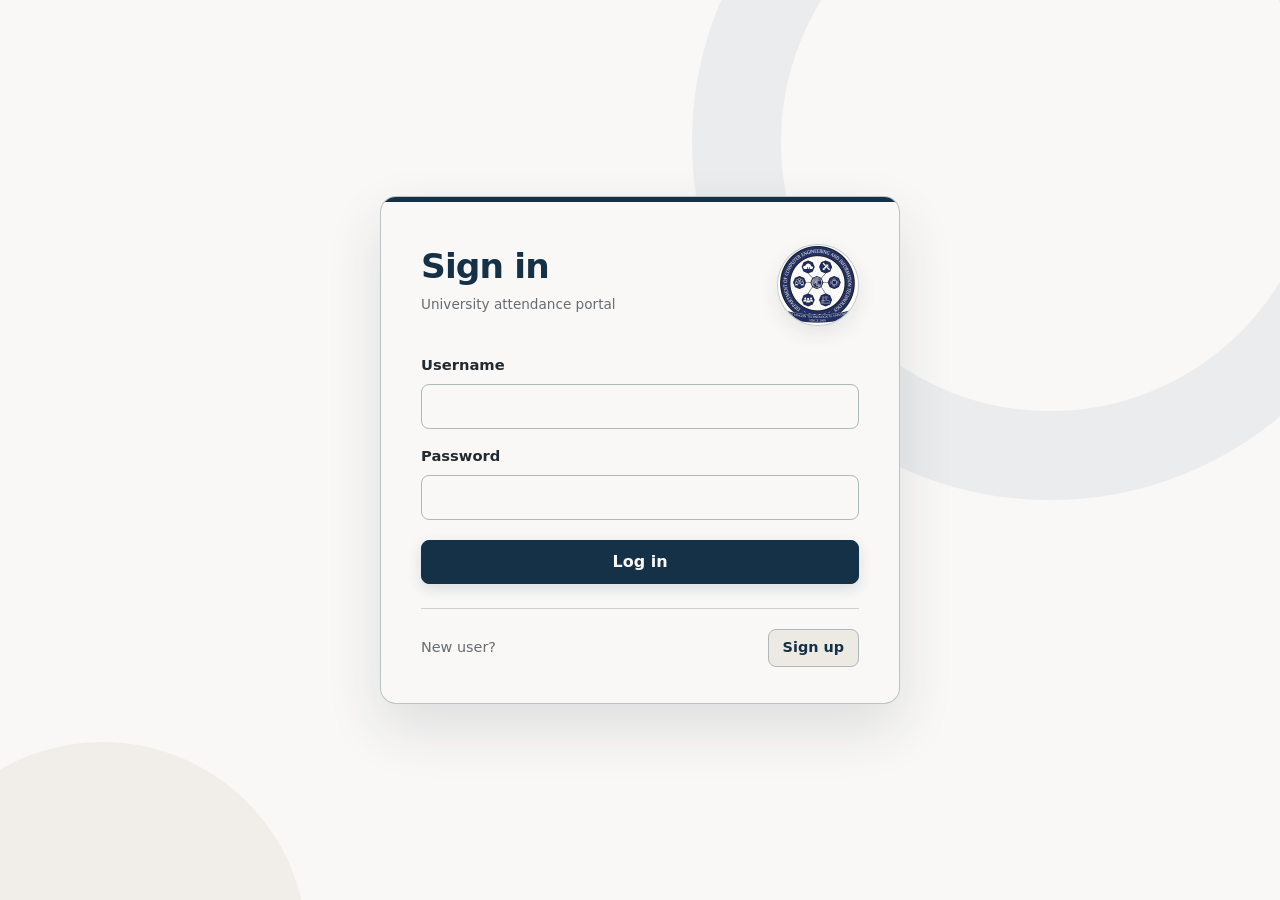
<file: index.html>
<!doctype html>
<html lang="en">
<head>
  <meta charset="utf-8"><meta name="viewport" content="width=device-width,initial-scale=1">
  <title>EasyAttend</title><link rel="stylesheet" href="assets/css/base.css?v=17">
</head>
<body>
  <main id="app" class="shell"></main>
<script src="assets/js/device-uuid.js?v=2"></script>

<script src="assets/js/config.js?v=5"></script>

<script src="assets/js/api-client.js?v=3"></script>

<script src="assets/js/geolocation.js?v=20261005-wytu"></script>

<script src="assets/js/vendor-jsqr.js?v=1"></script>

<script src="assets/js/app.js?v=20261005-wytu"></script>
</body>
</html>
</file>
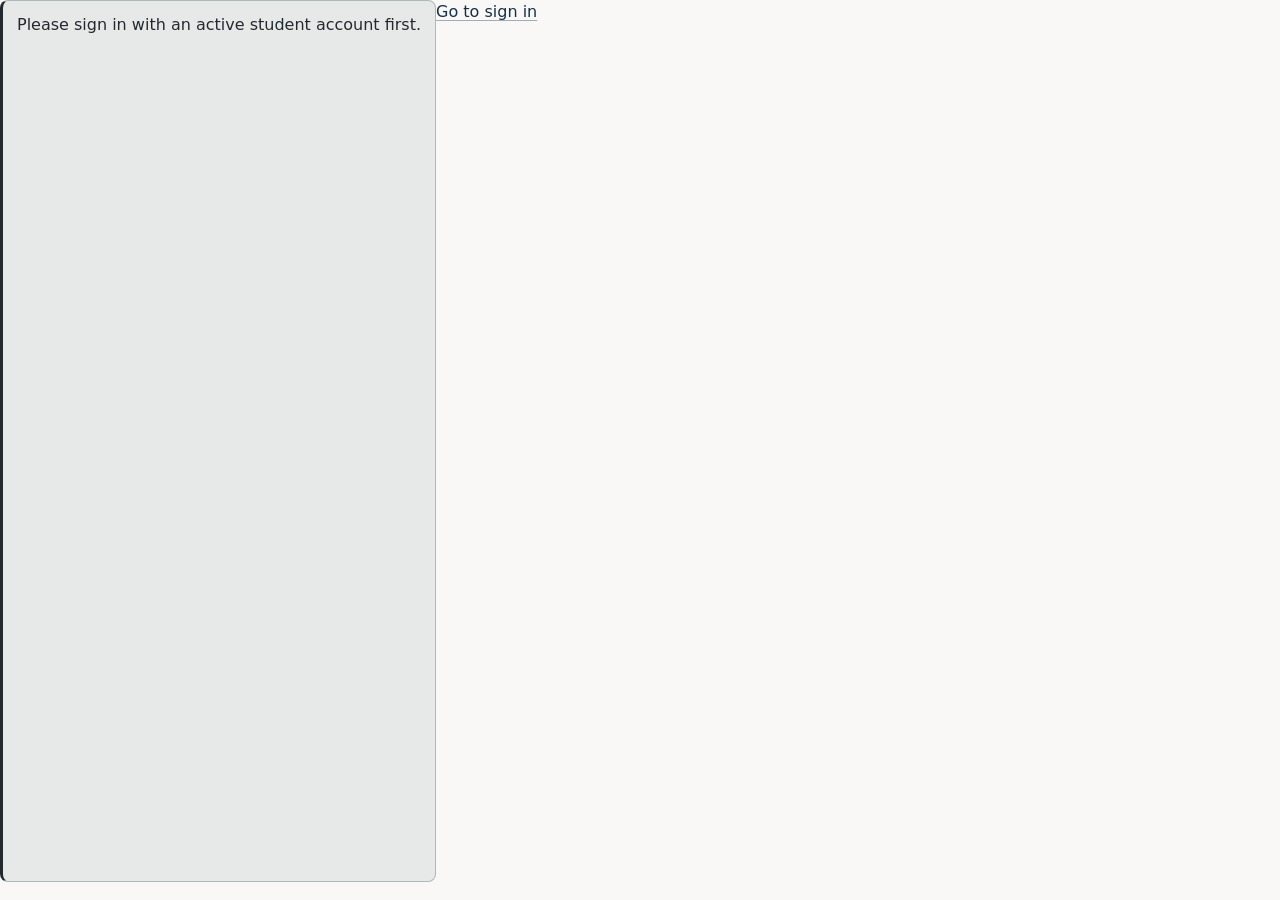
<file: pages/student/scan-qr.html>
<!doctype html>
<html lang="en">
<head>
  <meta charset="utf-8">
  <meta name="viewport" content="width=device-width,initial-scale=1">
  <title>Scan attendance QR</title>
  <link rel="stylesheet" href="../../assets/css/base.css?v=15">
</head>
<body>
  <main id="student-scan-app" class="shell"></main>
  <script src="../../assets/js/config.js?v=20261004-api-folder"></script>
  <script src="../../assets/js/api-client.js?v=20261004-production"></script>
  <script src="../../assets/js/geolocation.js?v=20261005-wytu"></script>
  <script src="../../assets/js/vendor-jsqr.js?v=1"></script>
  <script src="../../assets/js/student-scanner.js?v=20261005-wytu"></script>
</body>
</html>
</file>
<file: assets/css/base.css>
@import url("components.css");
@import url("layout.css");
@import url("auth.css");
@import url("admin.css");
@import url("student.css");
@import url("teacher.css?v=2");
@import url("dashboard.css");

:root {
  --ivory: #f9f8f7;
  --almond: #edeae4;
  --mist: #adb8bb;
  --navy: #153147;
  --noir: #232a2f;
  --brand-accent: #e8b51c;

  /* Existing aliases are retained so every current view keeps working. */
  --bg: var(--ivory);
  --surface: var(--ivory);
  --surface-soft: var(--almond);
  --surface-strong: var(--almond);
  --border: var(--mist);
  --border-strong: rgba(173, 184, 187, .62);
  --text: var(--noir);
  --muted: rgba(35, 42, 47, .68);
  --accent: var(--navy);
  --accent-strong: var(--noir);
  --shadow: 0 8px 24px rgba(35, 42, 47, .07);
  --shadow-hover: 0 12px 28px rgba(35, 42, 47, .10);
  --radius: 12px;
  --transition: all .2s ease;
  font-family: Inter, ui-sans-serif, system-ui, -apple-system, BlinkMacSystemFont, "Segoe UI", sans-serif;
  color: var(--text);
  background: var(--bg);
}

* {
  box-sizing: border-box;
}

html {
  font-size: 16px;
  scroll-behavior: smooth;
}

body {
  margin: 0;
  min-height: 100vh;
  background: var(--bg);
  color: var(--text);
  line-height: 1.55;
  -webkit-font-smoothing: antialiased;
}

::selection {
  background: var(--navy);
  color: var(--ivory);
}

img,
svg {
  display: block;
  max-width: 100%;
}

button,
input,
select,
textarea {
  font: inherit;
}

a {
  color: var(--navy);
  text-decoration-color: rgba(21, 49, 71, .38);
  text-underline-offset: 3px;
  transition: var(--transition);
}

a:hover {
  color: var(--noir);
  text-decoration-color: currentColor;
}

.shell {
  min-height: 100vh;
  display: flex;
  background: var(--bg);
}

aside {
  position: sticky;
  top: 0;
  width: 264px;
  height: 100vh;
  padding: 34px 24px 28px;
  flex-shrink: 0;
  overflow-y: auto;
  background: var(--navy);
  color: var(--ivory);
  box-shadow: 5px 0 22px rgba(35, 42, 47, .08);
}

.brand {
  display: flex;
  align-items: center;
  justify-content: space-between;
  gap: 12px;
  padding-bottom: 22px;
  border-bottom: 1px solid rgba(249, 248, 247, .18);
  color: var(--ivory);
  font-size: 1.35rem;
  font-weight: 800;
  letter-spacing: .08em;
  line-height: 1;
}

.brand-name {
  color: var(--ivory);
}

.brand-name span {
  color: var(--brand-accent);
}

.brand-logo {
  width: 38px;
  height: 38px;
  flex: 0 0 38px;
  border: 2px solid rgba(249, 248, 247, .72);
  border-radius: 50%;
  background: var(--ivory);
  object-fit: cover;
}

.eyebrow {
  color: var(--navy);
}

aside p {
  margin: 28px 12px 2px;
  color: var(--ivory);
  font-weight: 700;
  overflow-wrap: anywhere;
}

aside small {
  display: block;
  margin-inline: 12px;
  color: rgba(249, 248, 247, .67);
  text-transform: capitalize;
}

nav {
  display: grid;
  gap: 6px;
  margin-top: 28px;
}

nav button,
nav a {
  display: flex;
  align-items: center;
  width: 100%;
  min-height: 44px;
  padding: 10px 13px;
  border: 1px solid transparent;
  border-radius: 8px;
  background: transparent;
  box-shadow: none;
  color: rgba(249, 248, 247, .82);
  font-size: .94rem;
  font-weight: 600;
  text-align: left;
  text-decoration: none;
  transition: var(--transition);
}

nav button:hover,
nav a:hover,
nav button:focus-visible,
nav a:focus-visible,
nav [aria-current="page"] {
  background: rgba(249, 248, 247, .10);
  border-color: rgba(249, 248, 247, .14);
  color: var(--ivory);
  text-decoration: none;
  transform: translateX(2px);
}

nav button:last-child {
  margin-top: 14px;
  border-top-color: rgba(249, 248, 247, .14);
}

body[data-teacher-page="create"] nav a[href="create-session.html"],
body[data-teacher-page="live"] nav a[href="live-attendance.html"],
body[data-teacher-page="manual"] nav a[href="manual-attendance.html"],
body[data-teacher-page="qr-display"] nav a[href="create-session.html"],
body[data-teacher-page="reports"] nav a[href="reports.html"],
#student-scan-app nav a[href="scan-qr.html"] {
  background: rgba(249, 248, 247, .12);
  border-color: rgba(249, 248, 247, .16);
  color: var(--ivory);
}

.workspace {
  width: 100%;
  max-width: 1340px;
  padding: clamp(30px, 5vw, 58px);
  animation: page-enter .32s ease both;
}

header {
  margin-bottom: 28px;
  padding-bottom: 18px;
  border-bottom: 1px solid var(--border-strong);
}

header h1 {
  margin: 5px 0 0;
  color: var(--navy);
  font-size: clamp(1.75rem, 3vw, 2.15rem);
  font-weight: 750;
  letter-spacing: -.025em;
  line-height: 1.2;
}

h2,
h3 {
  color: var(--navy);
  line-height: 1.3;
}

p {
  margin-top: 0;
}

.eyebrow {
  font-size: .72rem;
  font-weight: 800;
  letter-spacing: .14em;
  text-transform: uppercase;
}

.card,
.panel {
  padding: clamp(20px, 3vw, 28px);
  border: 1px solid rgba(173, 184, 187, .78);
  border-radius: var(--radius);
  background: var(--surface);
  box-shadow: var(--shadow);
  transition: var(--transition);
}

.card:hover,
.panel:hover {
  border-color: var(--mist);
  box-shadow: var(--shadow-hover);
  transform: translateY(-2px);
}

.card h2:first-child,
.panel h2:first-child {
  margin-top: 0;
}

.card + .card,
.card + table,
.card + .table-responsive,
#report-result,
#live-result {
  margin-top: 24px;
}

form {
  display: grid;
  gap: 16px;
}

fieldset {
  min-width: 0;
  margin: 0;
  padding: 0;
  border: 0;
}

legend {
  margin-bottom: 7px;
  color: var(--noir);
  font-size: .92rem;
  font-weight: 700;
}

.class-choice-list {
  display: flex;
  flex-wrap: wrap;
  gap: 9px;
}

.class-choice {
  display: inline-flex;
  cursor: pointer;
}

.class-choice input {
  position: absolute;
  width: 1px;
  height: 1px;
  opacity: 0;
  pointer-events: none;
}

.class-choice span {
  display: inline-flex;
  align-items: center;
  justify-content: center;
  min-width: 74px;
  min-height: 42px;
  padding: 9px 14px;
  border: 1px solid var(--mist);
  border-radius: 8px;
  background: var(--ivory);
  color: var(--noir);
  transition: var(--transition);
}

.class-choice input:checked + span {
  border-color: var(--navy);
  background: var(--navy);
  color: var(--ivory);
  box-shadow: 0 5px 14px rgba(21, 49, 71, .14);
}

.class-choice input:focus-visible + span {
  outline: 3px solid rgba(21, 49, 71, .18);
  outline-offset: 2px;
}

label {
  display: grid;
  gap: 7px;
  color: var(--noir);
  font-size: .92rem;
  font-weight: 700;
}

input,
select,
textarea {
  width: 100%;
  min-height: 44px;
  padding: 10px 12px;
  border: 1px solid var(--mist);
  border-radius: 8px;
  outline: none;
  background: var(--ivory);
  color: var(--noir);
  transition: var(--transition);
}

input::placeholder,
textarea::placeholder {
  color: var(--mist);
  opacity: 1;
}

input:hover,
select:hover,
textarea:hover {
  border-color: var(--navy);
}

input:focus,
select:focus,
textarea:focus {
  border-color: var(--navy);
  box-shadow: 0 0 0 3px rgba(21, 49, 71, .10);
}

input[readonly],
input:disabled,
select:disabled,
textarea:disabled {
  background: var(--almond);
  color: var(--muted);
  cursor: not-allowed;
}

button,
.button-link {
  display: inline-flex;
  align-items: center;
  justify-content: center;
  min-height: 44px;
  padding: 11px 18px;
  border: 1px solid var(--navy);
  border-radius: 8px;
  background: var(--navy);
  box-shadow: 0 5px 14px rgba(21, 49, 71, .14);
  color: var(--ivory);
  font-weight: 700;
  line-height: 1.2;
  text-decoration: none;
  cursor: pointer;
  transition: var(--transition);
}

button:hover,
.button-link:hover {
  border-color: var(--noir);
  background: var(--noir);
  box-shadow: 0 7px 16px rgba(35, 42, 47, .16);
  color: var(--ivory);
  text-decoration: none;
  transform: translateY(-1px);
}

button:active,
.button-link:active {
  transform: translateY(0);
}

button:focus-visible,
.button-link:focus-visible,
a:focus-visible {
  outline: 3px solid rgba(173, 184, 187, .58);
  outline-offset: 3px;
}

button:disabled {
  border-color: var(--mist);
  background: var(--mist);
  box-shadow: none;
  color: var(--ivory);
  cursor: not-allowed;
  opacity: .78;
  transform: none;
}

.secondary {
  border-color: var(--mist);
  background: var(--almond);
  box-shadow: none;
  color: var(--navy);
}

.secondary:hover {
  border-color: var(--mist);
  background: var(--mist);
  color: var(--navy);
}

hr {
  margin: 26px 0;
  border: 0;
  border-top: 1px solid var(--border-strong);
}

.notice {
  margin: 0 0 18px;
  padding: 12px 14px;
  border: 1px solid rgba(173, 184, 187, .82);
  border-left: 3px solid var(--navy);
  border-radius: 8px;
  background: var(--almond);
  color: var(--navy);
  animation: feedback-enter .24s ease both;
}

.notice.error {
  border-color: var(--mist);
  border-left-color: var(--noir);
  background: rgba(173, 184, 187, .24);
  color: var(--noir);
}

table {
  width: 100%;
  border: 1px solid var(--border-strong);
  border-collapse: separate;
  border-spacing: 0;
  border-radius: 10px;
  overflow: hidden;
  background: var(--surface);
  box-shadow: 0 5px 18px rgba(35, 42, 47, .05);
}

th,
td {
  padding: 14px 16px;
  border-bottom: 1px solid var(--border-strong);
  color: var(--noir);
  text-align: left;
  vertical-align: middle;
}

th {
  background: var(--almond);
  color: var(--navy);
  font-size: .76rem;
  font-weight: 800;
  letter-spacing: .055em;
  text-transform: uppercase;
}

tbody tr {
  transition: var(--transition);
}

tbody tr:hover {
  background: rgba(237, 234, 228, .62);
}

tbody tr:last-child td {
  border-bottom: 0;
}

td small {
  display: block;
  margin-top: 3px;
  color: var(--muted);
}

.token {
  margin-top: 24px;
  padding: 28px;
  border-radius: var(--radius);
  background: var(--navy);
  color: var(--ivory);
  text-align: center;
  animation: feedback-enter .28s ease both;
}

.token strong {
  display: block;
  margin: 14px 0;
  font-size: 1.35rem;
  letter-spacing: .04em;
  overflow-wrap: anywhere;
}

.token img {
  margin: 18px auto;
  border: 8px solid var(--ivory);
  border-radius: 10px;
  background: var(--ivory);
}

.tooltip {
  position: relative;
}

.tooltip:hover::after {
  content: attr(data-tip);
  position: absolute;
  top: -38px;
  left: 0;
  z-index: 10;
  padding: 7px 10px;
  border-radius: 7px;
  background: var(--noir);
  color: var(--ivory);
  font-size: .8rem;
  white-space: nowrap;
  animation: feedback-enter .2s ease both;
}

table th:last-child,
table td:last-child {
  text-align: right;
}

@keyframes page-enter {
  from { opacity: 0; transform: translateY(4px); }
  to { opacity: 1; transform: translateY(0); }
}

@keyframes feedback-enter {
  from { opacity: 0; transform: translateY(3px) scale(.995); }
  to { opacity: 1; transform: translateY(0) scale(1); }
}

@media (max-width: 760px) {
  .shell {
    display: block;
  }

  aside {
    position: static;
    width: auto;
    height: auto;
    padding: 20px;
    box-shadow: 0 4px 18px rgba(35, 42, 47, .08);
  }

  .brand {
    padding-bottom: 16px;
  }

  aside p {
    margin-top: 18px;
  }

  nav {
    grid-template-columns: repeat(2, minmax(0, 1fr));
    margin-top: 18px;
  }

  nav button,
  nav a {
    min-width: 0;
  }

  nav button:hover,
  nav a:hover {
    transform: none;
  }

  nav button:last-child {
    margin-top: 0;
  }

  .workspace {
    padding: 26px 20px 38px;
  }

  header {
    margin-bottom: 22px;
  }

  .card,
  .panel {
    padding: 20px;
  }

  table {
    font-size: .84rem;
  }

  th,
  td {
    padding: 12px;
  }
}

@media (max-width: 460px) {
  nav {
    grid-template-columns: 1fr;
  }

  button,
  .button-link {
    width: 100%;
  }
}

@media (prefers-reduced-motion: reduce) {
  *,
  *::before,
  *::after {
    scroll-behavior: auto !important;
    transition-duration: .01ms !important;
    animation-duration: .01ms !important;
    animation-iteration-count: 1 !important;
  }
}
</file>
